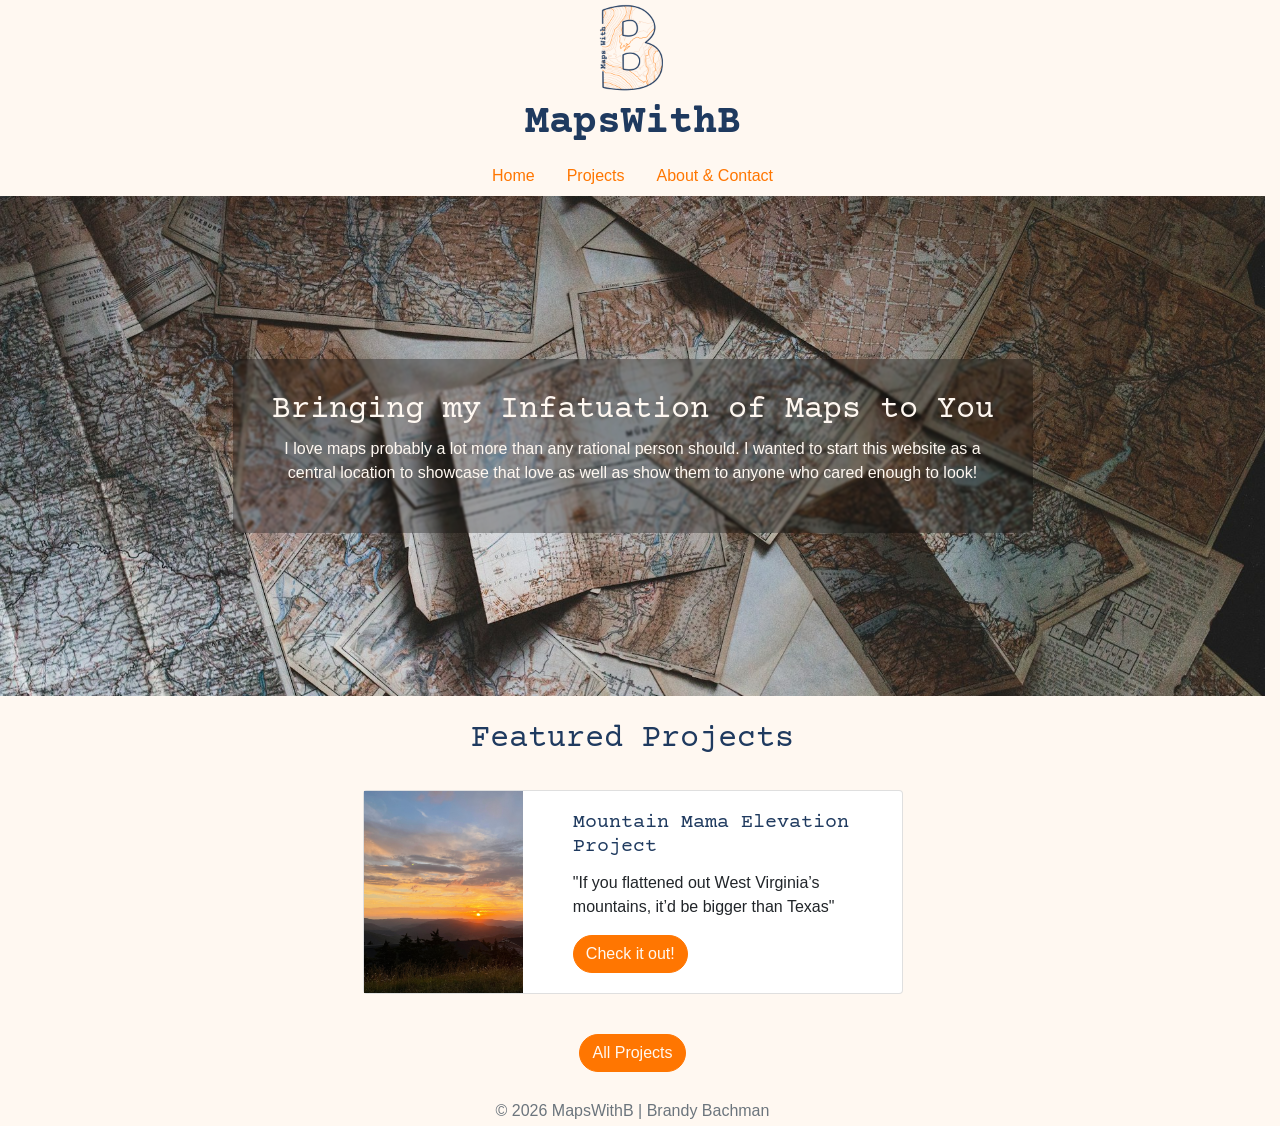
<file: index.html>
<!DOCTYPE html>
<html lang="en">
<head>
    <meta charset="UTF-8">
    <meta name="viewport" content="width=device-width, initial-scale=1">
    <title>MapsWithB</title>
    <link rel="stylesheet" href="https://cdn.jsdelivr.net/npm/bootstrap@4.3.1/dist/css/bootstrap.min.css"
          integrity="sha384-ggOyR0iXCbMQv3Xipma34MD+dH/1fQ784/j6cY/iJTQUOhcWr7x9JvoRxT2MZw1T" crossorigin="anonymous">
    <link rel="stylesheet" href="css/main.css">
    <link rel="preconnect" href="https://fonts.googleapis.com">
    <link rel="preconnect" href="https://fonts.gstatic.com" crossorigin>
    <link href="https://fonts.googleapis.com/css2?family=Courier+Prime:ital,wght@0,400;0,700;1,400;1,700&display=swap"
          rel="stylesheet">
</head>

<body>
<header class="site-header">
    <div class="container header-top">
        <a href="." class="logo-link">
            <img src="media/MapsWithBLogo.png"
                 alt="MapsWithB Logo"
                 class="logo">
        </a>
    </div>

    <div class="container header-bottom">
        <h1 class="site-title text-center">MapsWithB</h1>

        <nav>
            <ul class="nav nav-pills justify-content-center">
                <li class="nav-item"><a href="." class="nav-link">Home</a></li>
                <li class="nav-item"><a href="projects" class="nav-link">Projects</a></li>
                <li class="nav-item"><a href="about-contact" class="nav-link">About & Contact</a></li>
            </ul>
        </nav>
    </div>
</header>

<!--Hero-->
<section class="hero">
    <img src="media/maps-andrew-neel-unsplash.jpg"
         alt="Maps strewn across floor"
         class="hero-image">

    <div class="hero-overlay">
        <div class="image-backdrop text-center">
            <h2 style="color: #FFF8F1 !important;">Bringing my Infatuation of Maps to You</h2>

            <p style="color: #FFF8F1 !important;">
                I love maps probably a lot more than any rational person should.
                I wanted to start this website as a central location to showcase
                that love as well as show them to anyone who cared enough to look!
            </p>
        </div>
    </div>
</section>


<!--Add break-->
<br>
<h2 class="text-center">Featured Projects</h2>
<br>

<!--Mountain Mama Elevation Project-->
<div class="container d-flex justify-content-center align-items-center">
    <div class="card mb-3" style="max-width: 540px; align-items: center;">
        <div class="row g-0">
            <div class="col-md-4">
                <img src="media/Snowshoe.jpeg" class="img-fluid rounded-start h-100"
                     alt="Sunrise on top of Snowshoe Mountain, West Virginia"
                     style="object-fit: cover;">
            </div>
            <div class="col-md-8">
                <div class="card-body">
                    <h5 class="card-title">Mountain Mama Elevation Project</h5>
                    <p class="card-text">"If you flattened out West Virginia’s mountains, it’d be bigger than Texas"</p>
                    <a class="btn btn-primary rounded-pill" href="projects/mountain-mama-elevation">
                        Check it out!
                    </a>
                </div>
            </div>
        </div>
    </div>
</div>
<br>
<div class="d-flex justify-content-center mb-4">
    <a class="btn btn-primary center rounded-pill" href="projects">
        All Projects
    </a>
</div>


<footer class="d-flex justify-content-center align-items-center mt-auto"
            style="height: 30px;">
        <span class="text-muted">
            © <span id="copyright-year"></span> MapsWithB | Brandy Bachman
        </span>
</footer>

<script src="js/main.js"></script>

</body>
</html>
</file>
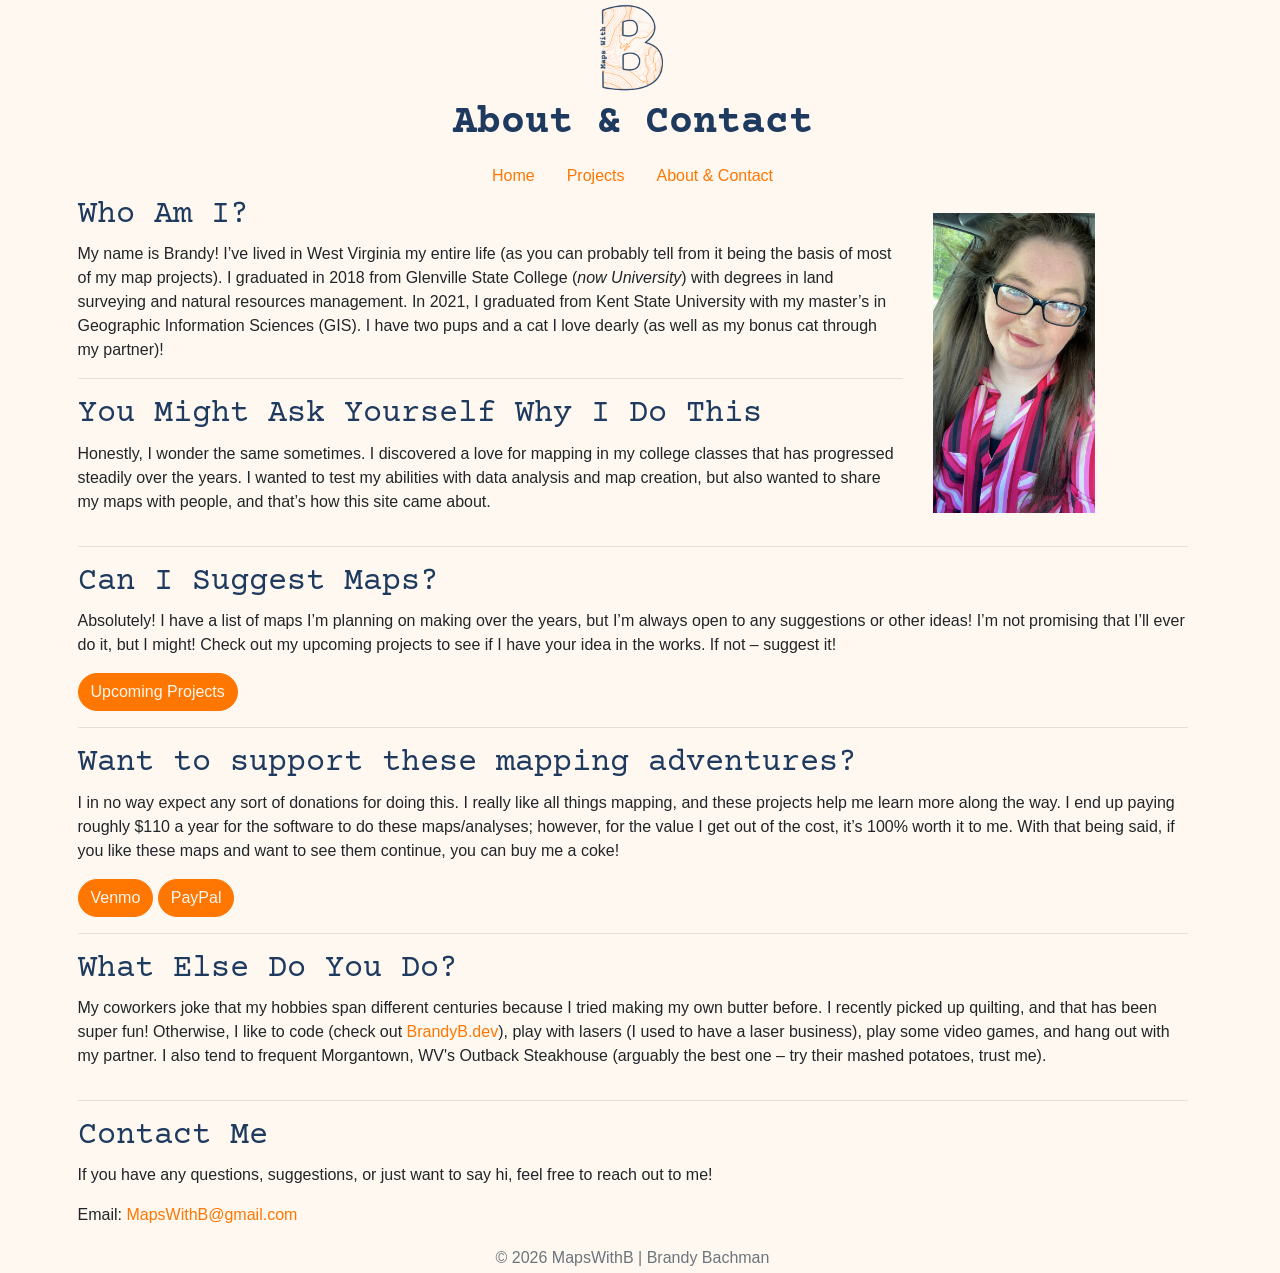
<file: about-contact/index.html>
<!DOCTYPE html>
<html lang="en">
<head>
    <meta charset="UTF-8">
    <meta name="viewport" content="width=device-width, initial-scale=1">
    <title>About & Contact</title>
    <link rel="stylesheet" href="https://cdn.jsdelivr.net/npm/bootstrap@4.3.1/dist/css/bootstrap.min.css"
          integrity="sha384-ggOyR0iXCbMQv3Xipma34MD+dH/1fQ784/j6cY/iJTQUOhcWr7x9JvoRxT2MZw1T" crossorigin="anonymous">
    <link rel="stylesheet" href="../css/main.css">
    <link rel="preconnect" href="https://fonts.googleapis.com">
    <link rel="preconnect" href="https://fonts.gstatic.com" crossorigin>
    <link href="https://fonts.googleapis.com/css2?family=Courier+Prime:ital,wght@0,400;0,700;1,400;1,700&display=swap"
          rel="stylesheet">
</head>
<body>
<header class="site-header">
    <div class="container header-top">
        <a href=".." class="logo-link">
            <img src="../media/MapsWithBLogo.png"
                 alt="MapsWithB Logo"
                 class="logo">
        </a>
    </div>

    <div class="container header-bottom">
        <h1 class="site-title text-center">About & Contact</h1>

        <nav>
            <ul class="nav nav-pills justify-content-center">
                <li class="nav-item"><a href=".." class="nav-link">Home</a></li>
                <li class="nav-item"><a href="../projects" class="nav-link">Projects</a></li>
                <li class="nav-item"><a href="../about-contact" class="nav-link">About & Contact</a></li>
            </ul>
        </nav>
    </div>
</header>

<div class="container">
    <div class="row">
        <div class="col-9">
            <h2>Who Am I?</h2>
            <p>My name is Brandy! I’ve lived in West Virginia my entire life (as you can probably tell from it being the
                basis of most of my map projects). I graduated in 2018 from Glenville State College
                (<em>now University</em>) with degrees in land surveying and natural resources management. In 2021, I
                graduated from Kent State University with my master’s in Geographic Information Sciences (GIS). I have
                two pups and a cat I love dearly (as well as my bonus cat through my partner)!</p>
            <hr>
            <h2>You Might Ask Yourself Why I Do This</h2>
            <p>Honestly, I wonder the same sometimes. I discovered a love for mapping in my college classes that has
                progressed steadily over the years. I wanted to test my abilities with data analysis and map creation,
                but also wanted to share my maps with people, and that’s how this site came about.</p>
        </div>
        <div class="col-3 align-content-center">
            <img src="../media/Brandy.jpg"
                 alt="Brandy in a red, pink, black, and white striped shirt wearing black rectangle glasses and medium-red lipstick"
                 class="img-fluid" style="max-height: 300px;">
        </div>
    </div>

    <hr>

    <div class="row">
        <div class="col">
            <h2>Can I Suggest Maps?</h2>
            <p>Absolutely! I have a list of maps I’m planning on making over the years, but I’m always open to any
                suggestions or other ideas! I’m not promising that I’ll ever do it, but I might! Check out my upcoming
                projects to see if I have your idea in the works. If not – suggest it!</p>
            <a class="btn btn-primary rounded-pill" href="../upcoming-projects">
                Upcoming Projects
            </a>
        </div>
    </div>

    <hr>

    <div class="row">
        <div class="col">
            <h2>Want to support these mapping adventures?</h2>
            <p>I in no way expect any sort of donations for doing this. I really like all things mapping, and these
                projects help me learn more along the way. I end up paying roughly $110 a year for the software to do
                these maps/analyses; however, for the value I get out of the cost, it’s 100% worth it to me. With that
                being said, if you like these maps and want to see them continue, you can buy me a coke!</p>
            <a class="btn btn-primary rounded-pill" href="https://venmo.com/u/bLynnb2762?txn=pay&amount=3.0&note=Maps">
                Venmo
            </a>
            <a class="btn btn-primary rounded-pill" href="https://paypal.me/BrandyBachman/3">
                PayPal
            </a>
        </div>
    </div>

    <hr>

    <div class="row">
        <div class="col">
            <h2>What Else Do You Do?</h2>
            <p>
                My coworkers joke that my hobbies span different centuries because I tried making my own butter before.
                I recently picked up quilting, and that has been super fun! Otherwise, I like to code (check out
                <a href="https://BrandyB.dev">BrandyB.dev</a>), play with lasers (I used to have a laser business),
                play some video games, and hang out with my partner. I also tend to frequent Morgantown, WV's Outback
                Steakhouse (arguably the best one – try their mashed potatoes, trust me).
            </p>
        </div>
    </div>

    <hr>

    <div class="row">
        <div class="col">
            <h2>Contact Me</h2>
            <p>If you have any questions, suggestions, or just want to say hi, feel free to reach out to me!</p>
            <p>Email: <a href="mailto:MapsWithB@gmail.com">MapsWithB@gmail.com</a></p>
        </div>
    </div>
</div>


<footer class="d-flex justify-content-center align-items-center mt-auto"
            style="height: 30px;">
        <span class="text-muted">
            © <span id="copyright-year"></span> MapsWithB | Brandy Bachman
        </span>
</footer>

<script src="../js/main.js"></script>

</body>
</html>
</file>
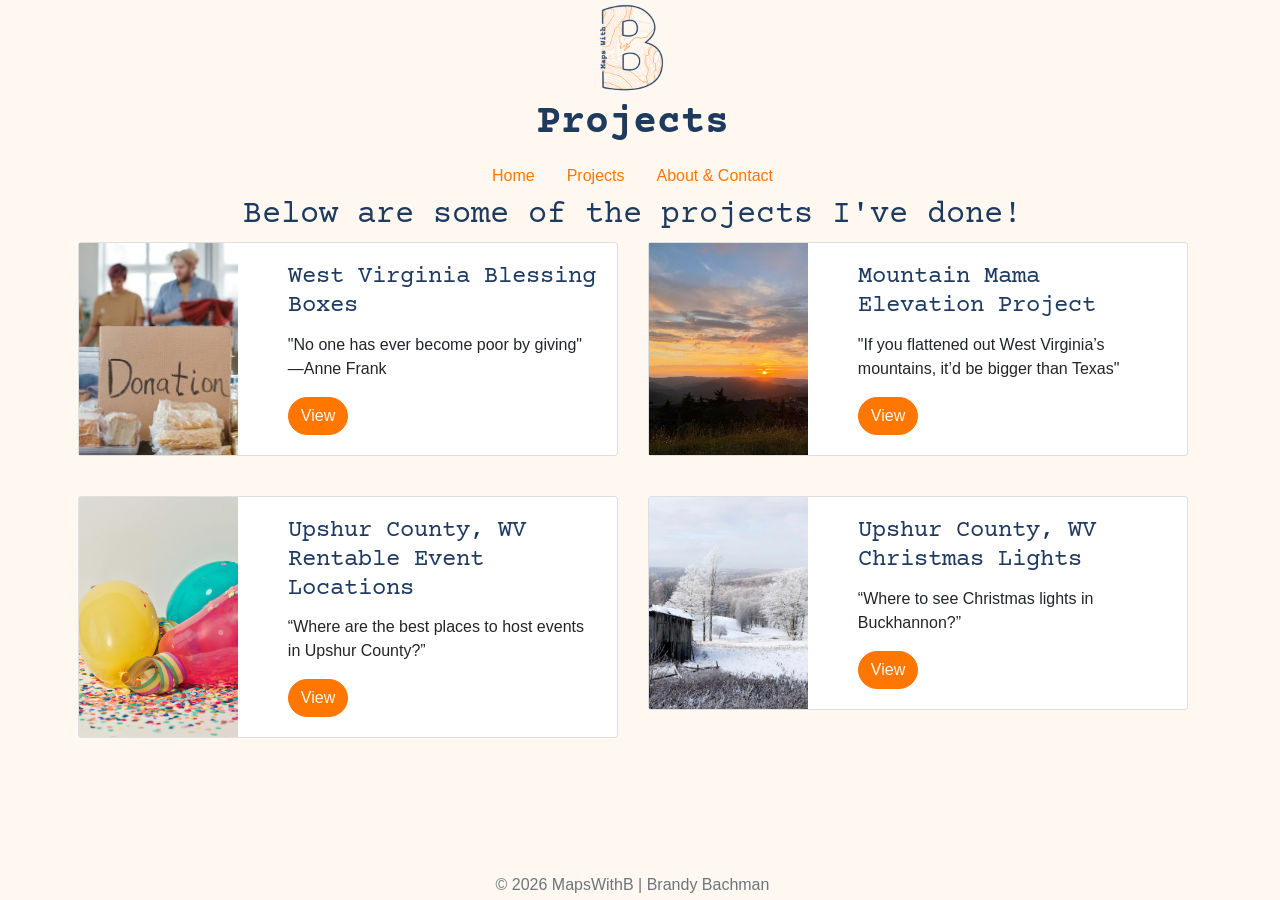
<file: projects/index.html>
<!DOCTYPE html>
<html lang="en">
<head>
    <meta charset="UTF-8">
    <meta name="viewport" content="width=device-width, initial-scale=1">
    <title>Projects</title>
    <link rel="stylesheet" href="https://cdn.jsdelivr.net/npm/bootstrap@4.3.1/dist/css/bootstrap.min.css"
          integrity="sha384-ggOyR0iXCbMQv3Xipma34MD+dH/1fQ784/j6cY/iJTQUOhcWr7x9JvoRxT2MZw1T" crossorigin="anonymous">
    <link rel="stylesheet" href="../css/main.css">
    <link rel="preconnect" href="https://fonts.googleapis.com">
    <link rel="preconnect" href="https://fonts.gstatic.com" crossorigin>
    <link href="https://fonts.googleapis.com/css2?family=Courier+Prime:ital,wght@0,400;0,700;1,400;1,700&display=swap"
          rel="stylesheet">
</head>

<body>
<header class="site-header">
    <div class="container header-top">
        <a href=".." class="logo-link">
            <img src="../media/MapsWithBLogo.png"
                 alt="MapsWithB Logo"
                 class="logo">
        </a>
    </div>

    <div class="container header-bottom">
        <h1 class="site-title text-center">Projects</h1>

        <nav>
            <ul class="nav nav-pills justify-content-center">
                <li class="nav-item"><a href=".." class="nav-link">Home</a></li>
                <li class="nav-item"><a href="../projects" class="nav-link">Projects</a></li>
                <li class="nav-item"><a href="../about-contact" class="nav-link">About & Contact</a></li>
            </ul>
        </nav>
    </div>
</header>

<div>
    <h2 class="text-center">
        Below are some of the projects I've done!
    </h2>
</div>

<!-- Project Cards -->
<div class="container">
    <div class="row justify-content-center">
        <!--West Virginia Blessing Boxes-->
        <div class="col-12 col-md-6 mb-4">
            <div class="card mb-3" style="max-width: 540px; align-items: center;">
                <div class="row g-0">
                    <div class="col-md-4">
                        <img src="../media/donation-julia-m-cameron-pexels.jpg" class="img-fluid rounded-start h-100"
                             alt="Cardboard box with 'Donation' written on the side in sharpie. Box has canned and other goods around it"
                             style="object-fit: cover;">
                    </div>
                    <div class="col-md-8">
                        <div class="card-body">
                            <h3 class="card-title">West Virginia Blessing Boxes</h3>
                            <p class="card-text">"No one has ever become poor by giving" —Anne Frank</p>
                            <a class="btn btn-primary rounded-pill" href="./wv-blessing-boxes">
                                View
                            </a>
<!--                            <a class="btn btn-outline-primary rounded-pill" href="./wv-blessing-boxes/blog">-->
<!--                                Blog-->
<!--                            </a>-->
                        </div>
                    </div>
                </div>
            </div>
        </div>
        <!--Mountain Mama Elevation Project-->
        <div class="col-12 col-md-6 mb-4">
            <div class="card mb-3" style="max-width: 540px; align-items: center;">
                <div class="row g-0">
                    <div class="col-md-4">
                        <img src="../media/Snowshoe.jpeg" class="img-fluid rounded-start h-100"
                             alt="Sunrise on top of Snowshoe Mountain, West Virginia"
                             style="object-fit: cover;">
                    </div>
                    <div class="col-md-8">
                        <div class="card-body">
                            <h3 class="card-title">Mountain Mama Elevation Project</h3>
                            <p class="card-text">"If you flattened out West Virginia’s mountains, it’d be bigger than
                                Texas"</p>
                            <a class="btn btn-primary rounded-pill" href="./mountain-mama-elevation">
                                View
                            </a>
                        </div>
                    </div>
                </div>
            </div>
        </div>
        <!--Upshur County Rentable Event Locations-->
        <div class="col-12 col-md-6 mb-4">
            <div class="card mb-3" style="max-width: 540px; align-items: center;">
                <div class="row g-0">
                    <div class="col-md-4">
                        <img src="../media/balloons-ylanite-koppens-pexels.jpg" class="img-fluid rounded-start h-100"
                             alt="Yellow, pink, and teal balloons on a white bakground surrounded by confetti"
                             style="object-fit: cover;">
                    </div>
                    <div class="col-md-8">
                        <div class="card-body">
                            <h3 class="card-title">Upshur County, WV Rentable Event Locations</h3>
                            <p class="card-text">“Where are the best places to host events in Upshur County?”</p>
                            <a class="btn btn-primary rounded-pill" href="./upshur-rentable-event-locations">
                                View
                            </a>
<!--                            <a class="btn btn-outline-primary rounded-pill" href="./upshur-rentable-event-locations/blog">-->
<!--                                Blog-->
<!--                            </a>-->
                        </div>
                    </div>
                </div>
            </div>
        </div>
        <!--Upshur County Christmas Lights-->
        <div class="col-12 col-md-6 mb-4">
            <div class="card mb-3" style="max-width: 540px; align-items: center;">
                <div class="row g-0">
                    <div class="col-md-4">
                        <img src="../media/Pickens-Farm.jpg" class="img-fluid rounded-start h-100"
                             alt="Snowy landscape with a barn in Pickens, West Virginia"
                             style="object-fit: cover;">
                    </div>
                    <div class="col-md-8">
                        <div class="card-body">
                            <h3 class="card-title">Upshur County, WV Christmas Lights</h3>
                            <p class="card-text">“Where to see Christmas lights in Buckhannon?”</p>
                            <a class="btn btn-primary rounded-pill" href="./upshur-christmas-lights">
                                View
                            </a>
<!--                            <a class="btn btn-outline-primary rounded-pill" href="#">-->
<!--                                Blog-->
<!--                            </a>-->
                        </div>
                    </div>
                </div>
            </div>
        </div>
    </div>
</div>

<footer class="d-flex justify-content-center align-items-center mt-auto"
            style="height: 30px;">
        <span class="text-muted">
            © <span id="copyright-year"></span> MapsWithB | Brandy Bachman
        </span>
</footer>

<script src="../js/main.js"></script>

</body>
</html>
</file>
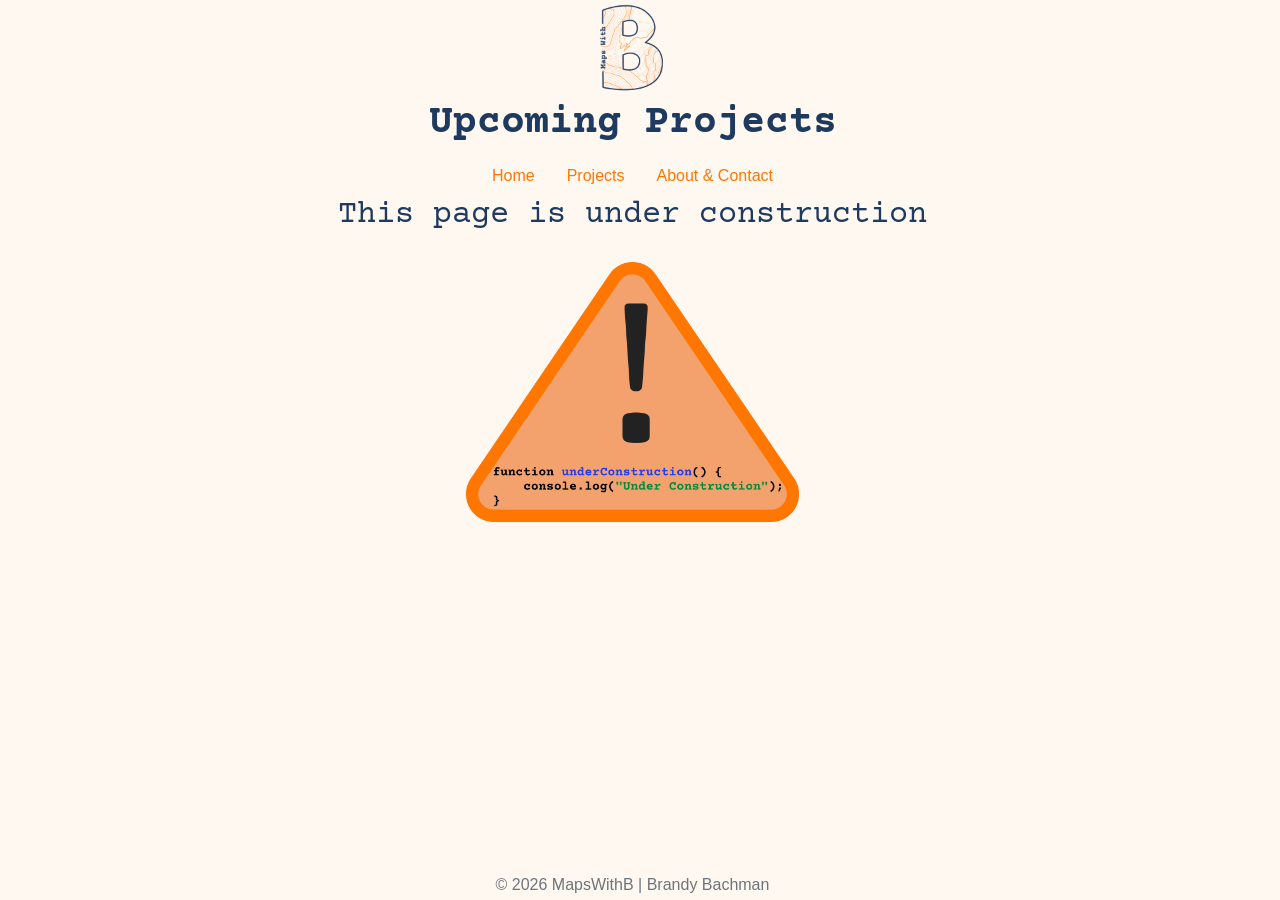
<file: upcoming-projects/index.html>
<!DOCTYPE html>
<html lang="en">
<head>
    <meta charset="UTF-8">
    <meta name="viewport" content="width=device-width, initial-scale=1">
    <title>Upcoming Projects</title>
    <link rel="stylesheet" href="https://cdn.jsdelivr.net/npm/bootstrap@4.3.1/dist/css/bootstrap.min.css"
          integrity="sha384-ggOyR0iXCbMQv3Xipma34MD+dH/1fQ784/j6cY/iJTQUOhcWr7x9JvoRxT2MZw1T" crossorigin="anonymous">
    <link rel="stylesheet" href="../css/main.css">
    <link rel="preconnect" href="https://fonts.googleapis.com">
    <link rel="preconnect" href="https://fonts.gstatic.com" crossorigin>
    <link href="https://fonts.googleapis.com/css2?family=Courier+Prime:ital,wght@0,400;0,700;1,400;1,700&display=swap"
          rel="stylesheet">
</head>
<body>
<header class="site-header">
    <div class="container header-top">
        <a href=".." class="logo-link">
            <img src="../media/MapsWithBLogo.png"
                 alt="MapsWithB Logo"
                 class="logo">
        </a>
    </div>

    <div class="container header-bottom">
        <h1 class="site-title text-center">Upcoming Projects</h1>

        <nav>
            <ul class="nav nav-pills justify-content-center">
                <li class="nav-item"><a href=".." class="nav-link">Home</a></li>
                <li class="nav-item"><a href="../projects" class="nav-link">Projects</a></li>
                <li class="nav-item"><a href="../about-contact" class="nav-link">About & Contact</a></li>
            </ul>
        </nav>
    </div>
</header>


<h2 style="text-align: center;">This page is under construction</h2>
<img src="../media/UnderConstruction.png"
     alt="Orange warning indicator with javascript code saying 'Under Construction'"
     class="img-fluid"
     style="display: block; margin-left: auto; margin-right: auto; max-height: 300px; padding:20px;">


<footer class="d-flex justify-content-center align-items-center mt-auto"
            style="height: 30px;">
        <span class="text-muted">
            © <span id="copyright-year"></span> MapsWithB | Brandy Bachman
        </span>
</footer>

<script src="../js/main.js"></script>

</body>
</html>
</file>
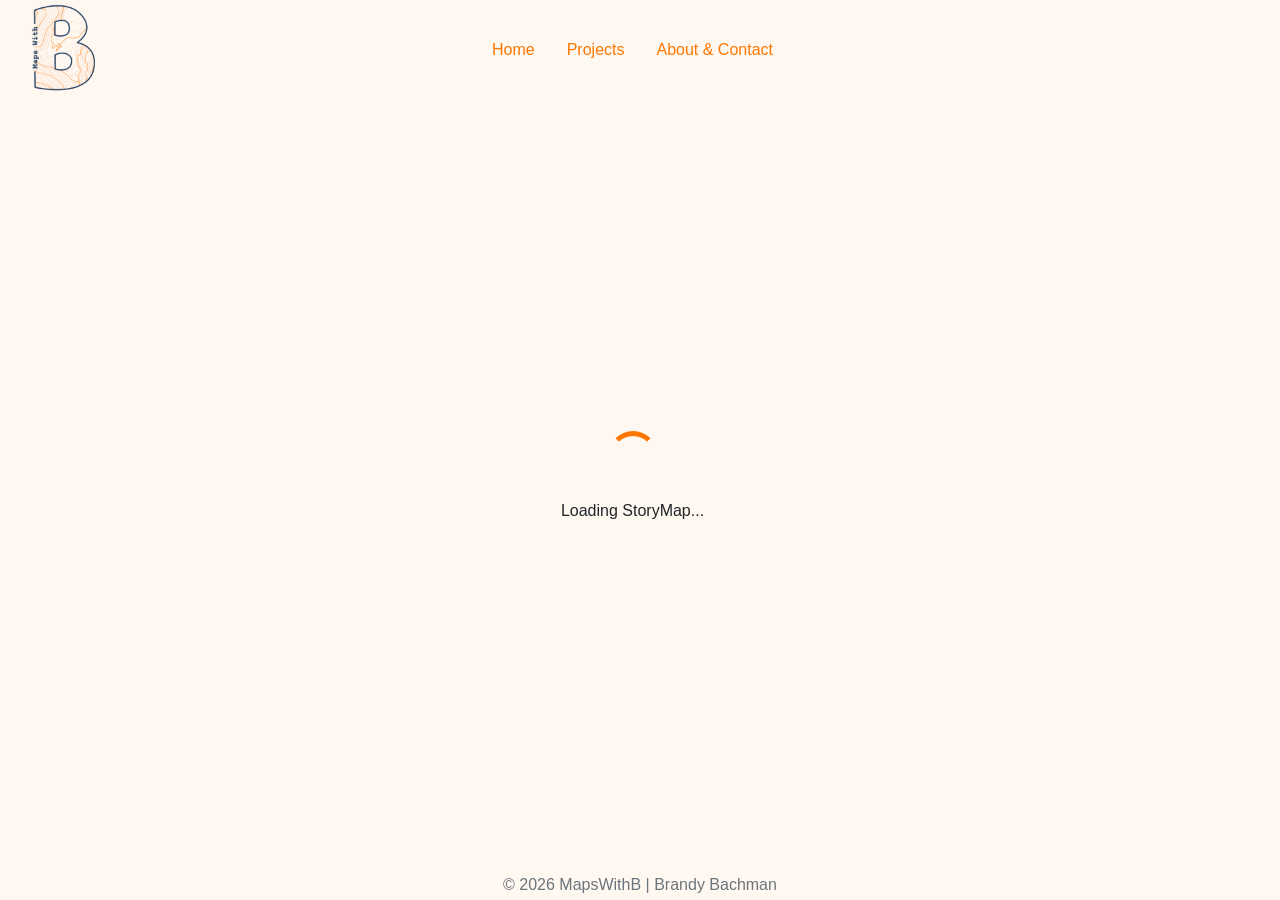
<file: projects/mountain-mama-elevation/index.html>
<!DOCTYPE html>
<html lang="en">
<head>
    <meta charset="UTF-8">
    <meta name="viewport" content="width=device-width, initial-scale=1">
    <title>Mountain Mama Elevation Project</title>
    <link rel="stylesheet" href="https://cdn.jsdelivr.net/npm/bootstrap@4.3.1/dist/css/bootstrap.min.css"
          integrity="sha384-ggOyR0iXCbMQv3Xipma34MD+dH/1fQ784/j6cY/iJTQUOhcWr7x9JvoRxT2MZw1T" crossorigin="anonymous">
    <link rel="stylesheet" href="../../css/main.css">
</head>

<body>
<header class="site-header">
    <div class="container-fluid project-header">
        <a href="../../" class="logo-link">
            <img src="../../media/MapsWithBLogo.png"
                 alt="MapsWithB Logo"
                 class="logo">
        </a>

        <button class="navbar-toggler project-menu-button"
                type="button"
                data-toggle="collapse"
                data-target="#projectNav"
                aria-controls="projectNav"
                aria-expanded="false"
                aria-label="Toggle navigation">
            ☰
        </button>

        <nav class="project-nav collapse" id="projectNav">
            <ul class="nav nav-pills justify-content-center">
                <li class="nav-item"><a href="../../" class="nav-link">Home</a></li>
                <li class="nav-item"><a href="../../projects" class="nav-link">Projects</a></li>
                <li class="nav-item"><a href="../../about-contact" class="nav-link">About & Contact</a></li>
            </ul>
        </nav>
    </div>
</header>

<div id="loading">
    <div class="spinner-border spinner"></div>
    <p class="mt-2">Loading StoryMap...</p>
</div>

<iframe class="storymap-full-screen"
    id="storymap-frame"
    src="https://storymaps.arcgis.com/stories/78a200a86eb54d7f8a0d4b9636c47e0f"
    allowfullscreen allow="geolocation"
    onload="storyLoaded()">
</iframe>

<footer class="d-flex justify-content-center align-items-center fixed-bottom"
        style="height: 30px; z-index: 2;">
    <span class="text-muted">
        © <span id="copyright-year"></span> MapsWithB | Brandy Bachman
    </span>
</footer>

<script src="https://code.jquery.com/jquery-3.3.1.slim.min.js"
        crossorigin="anonymous"></script>
<script src="https://cdn.jsdelivr.net/npm/popper.js@1.14.7/dist/umd/popper.min.js"
        crossorigin="anonymous"></script>
<script src="https://cdn.jsdelivr.net/npm/bootstrap@4.3.1/dist/js/bootstrap.min.js"
        crossorigin="anonymous"></script>
<script src="../../js/main.js"></script>

</body>
</html>
</file>
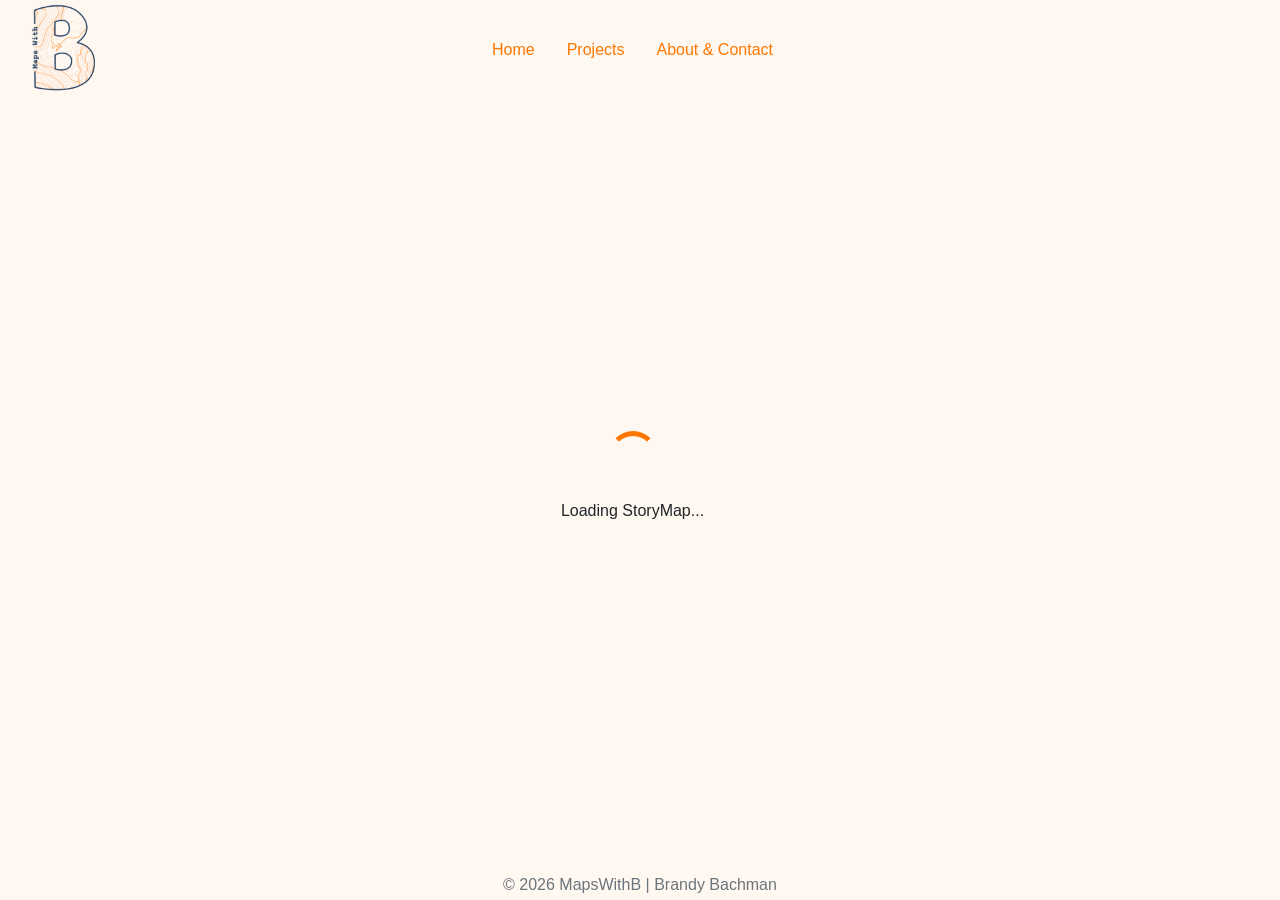
<file: projects/upshur-christmas-lights/index.html>
<!DOCTYPE html>
<html lang="en">
<head>
    <meta charset="UTF-8">
    <meta name="viewport" content="width=device-width, initial-scale=1">
    <title>Upshur County, WV Christmas Lights</title>
    <link rel="stylesheet" href="https://cdn.jsdelivr.net/npm/bootstrap@4.3.1/dist/css/bootstrap.min.css"
          integrity="sha384-ggOyR0iXCbMQv3Xipma34MD+dH/1fQ784/j6cY/iJTQUOhcWr7x9JvoRxT2MZw1T" crossorigin="anonymous">
    <link rel="stylesheet" href="../../css/main.css">
</head>

<body>
<header class="site-header">
    <div class="container-fluid project-header">
        <a href="../../" class="logo-link">
            <img src="../../media/MapsWithBLogo.png"
                 alt="MapsWithB Logo"
                 class="logo">
        </a>

        <button class="navbar-toggler project-menu-button"
                type="button"
                data-toggle="collapse"
                data-target="#projectNav"
                aria-controls="projectNav"
                aria-expanded="false"
                aria-label="Toggle navigation">
            ☰
        </button>

        <nav class="project-nav collapse" id="projectNav">
            <ul class="nav nav-pills justify-content-center">
                <li class="nav-item"><a href="../../" class="nav-link">Home</a></li>
                <li class="nav-item"><a href="../../projects" class="nav-link">Projects</a></li>
                <li class="nav-item"><a href="../../about-contact" class="nav-link">About & Contact</a></li>
            </ul>
        </nav>
    </div>
</header>

<div id="loading">
    <div class="spinner-border spinner"></div>
    <p class="mt-2">Loading StoryMap...</p>
</div>

<iframe class="storymap-full-screen"
    id="storymap-frame"
    src="https://storymaps.arcgis.com/stories/aa8b4992a97b4f10981fcc343b790aa0"
    allowfullscreen allow="geolocation"
    onload="storyLoaded()">
</iframe>

<footer class="d-flex justify-content-center align-items-center fixed-bottom"
        style="height: 30px; z-index: 2;">
    <span class="text-muted">
        © <span id="copyright-year"></span> MapsWithB | Brandy Bachman
    </span>
</footer>

<script src="https://code.jquery.com/jquery-3.3.1.slim.min.js"
        crossorigin="anonymous"></script>
<script src="https://cdn.jsdelivr.net/npm/popper.js@1.14.7/dist/umd/popper.min.js"
        crossorigin="anonymous"></script>
<script src="https://cdn.jsdelivr.net/npm/bootstrap@4.3.1/dist/js/bootstrap.min.js"
        crossorigin="anonymous"></script>
<script src="../../js/main.js"></script>

</body>
</html>
</file>
<file: css/main.css>
/*Apply to full page*/
html, body {
    min-height: 100vh;
    font-size: 16px;
}

html {
    overflow-y: scroll;
    scrollbar-gutter: stable;
}

body {
    display: flex;
    flex-direction: column;
    background-color: #FFF8F1;
}

/*Apply to header*/
.header-top {
    display: flex;
    justify-content: center;
    align-items: center;
}

.site-header {
    position: relative;
    z-index: 10;
}

.project-header {
    position: relative;
    display: flex;
    align-items: center;
    min-height: 100px;
}

.project-menu-button {
    display: none;
}

.project-nav {
    position: absolute;
    left: 50%;
    transform: translateX(-50%);
}

/*Apply to logo*/
.logo-link {
    margin-left: 0;
}

.logo {
    max-height: 100px;
    width: auto;
}

/*When viewing on a larger screen, show the nav bar*/
@media (min-width: 577px) {
    .project-nav.collapse {
        display: block !important;
    }
}

/*Apply to hero image*/
.hero {
    position: relative;
    overflow: hidden;      /* prevents accidental horizontal overflow */
}

.hero-image {
    width: 100%;
    height: 500px;
    object-fit: cover;
    display: block;
}

.hero-overlay {
    position: absolute;
    inset: 0;

    display: flex;
    justify-content: center;
    align-items: center;

    padding: 1rem;
}

.image-backdrop {
    background-color: rgba(0, 0, 0, 0.3); /* semi-transparent black */
    backdrop-filter: blur(1px); /* blur the background image */
    -webkit-backdrop-filter: blur(1px); /* Safari support */
    padding: 2rem;
    border-radius: 0.5rem;
    max-width: 800px;
    width: 100%;
    margin: 0 auto;
    box-sizing: border-box;
}

/*Apply to headings*/
h1, h2, h3, h4, h5, h6 {
    font-family: "Courier Prime", monospace;
    color: #1F3A5F;
    font-style: normal;
}

h1 {
    font-size: 2.5rem;
    font-weight: 700;
}

h2 {
    font-size: 2rem;
    font-weight: 500;
}

h3 {
    font-size: 1.5rem;
    font-weight: 300;
}

/*Apply to links*/
a {
    color: #FF7601;
}

/*Apply to loading screen*/
#loading {
    position: absolute;

    top: 100px;      /* height of header */
    bottom: 30px;   /* height of footer */
    left: 0;
    right: 0;

    display: flex;
    flex-direction: column;
    justify-content: center; /* vertical center */
    align-items: center;     /* horizontal center */

    background: #FFF8F1;       /* optional */
    z-index: 1000;
}

.spinner {
    width: 50px;
    height: 50px;
    border: 5px solid #FFF8F1;
    border-top: 5px solid #FF7601;
    color: #FF7601;
    border-radius: 50%;
    animation: spin 1s linear infinite;
    margin: 0 auto 10px;
}

@keyframes spin {
    from { transform: rotate(0deg); }
    to   { transform: rotate(360deg); }
}

/*Apply to StoryMap and Experience Builder iframes*/
iframe.storymap-full-screen, iframe.eb-full-screen{
    position: absolute;
    top: 100px; /* adjust based on header height */
    left: 0;
    border: none;
    width: 100%;
    height: calc(100vh - 130px); /* subtract header and footer height */
}

/*Apply to buttons*/
.btn-primary {
    color: #FFF8F1;
    background-color: #FF7601;
    border-color: #FF7601;
}

.btn-primary:hover {
    color: #FF7601;
    background-color: #FFF8F1;
    border-color: #FF7601;
}

.btn-outline-primary {
    color: #FF7601;
    border-color: #FF7601;
}

.btn-outline-primary:hover {
    color: #FFF8F1;
    background-color: #FF7601;
    border-color: #FF7601;
}

/*Formatting for mobile*/
@media (max-width: 576px) {
    .hero-image {
        height: 600px;   /* give more room for wrapped text */
    }

    .hero h2 {
        font-size: 1.75rem;
    }

    .image-backdrop {
        padding: 1rem;
        width: 92%;
    }

    .project-header {
        flex-direction: row;
        justify-content: space-between;
        align-items: center;
        min-height: 70px;
        padding-left: 0.75rem;
        padding-right: 0.75rem;
    }

    .logo {
        max-height: 60px;
    }

    .project-menu-button {
        display: block;
        border: 1px solid #FF7601;
        border-radius: 0.5rem;
        color: #FF7601;
        background-color: #FFF8F1;
        font-size: 1.5rem;
        line-height: 1;
        padding: 0.25rem 0.6rem;
    }

    .project-nav {
        position: absolute;
        top: 70px;
        left: 0;
        right: 0;
        transform: none;
        background-color: #FFF8F1;
        padding: 0.5rem 0;
        z-index: 20;
    }

    .project-nav .nav {
        flex-direction: column;
        align-items: center;
    }

    #loading {
        top: 70px;
    }

    iframe.storymap-full-screen,
    iframe.eb-full-screen {
        top: 70px;
        height: calc(100vh - 100px); /* 70px header + 30px footer */
    }
}
</file>
